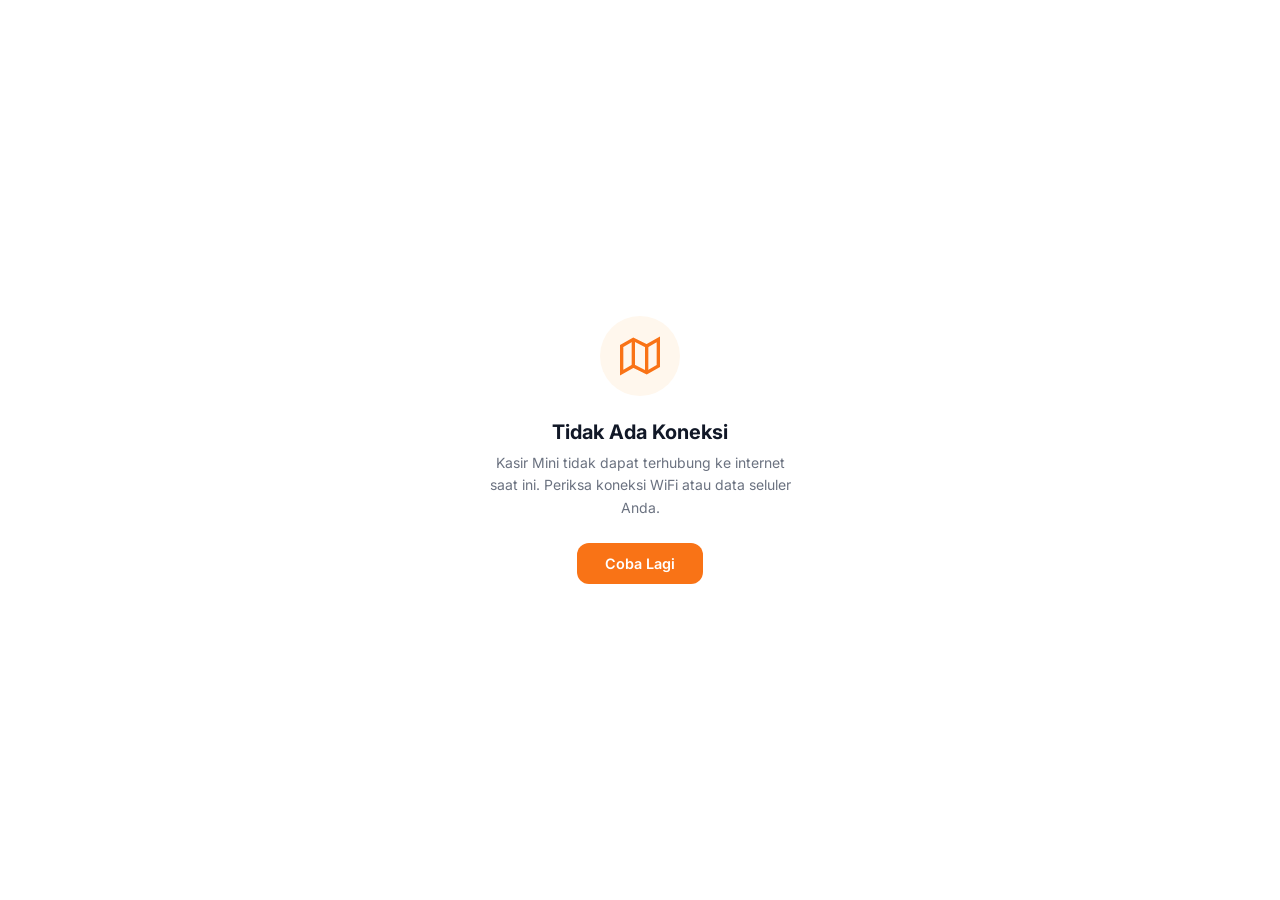
<file: offline.html>
<!DOCTYPE html>
<html lang="id">
<head>
  <meta charset="UTF-8">
  <meta name="viewport" content="width=device-width, initial-scale=1.0">
  <title>Kasir Mini — Offline</title>
  <link href="https://fonts.googleapis.com/css2?family=Inter:wght@400;500;600;700&display=swap" rel="stylesheet">
  <style>
    * { box-sizing: border-box; margin: 0; padding: 0; }
    body {
      font-family: 'Inter', sans-serif;
      background: #fff;
      display: flex;
      align-items: center;
      justify-content: center;
      min-height: 100dvh;
      padding: 24px;
      color: #111827;
    }
    .container {
      text-align: center;
      max-width: 320px;
    }
    .icon {
      width: 80px;
      height: 80px;
      background: #FFF7ED;
      border-radius: 50%;
      display: flex;
      align-items: center;
      justify-content: center;
      margin: 0 auto 24px;
    }
    h1 { font-size: 1.25rem; font-weight: 700; margin-bottom: 8px; }
    p { font-size: 0.875rem; color: #6B7280; line-height: 1.6; margin-bottom: 24px; }
    button {
      background: #F97316;
      color: #fff;
      border: none;
      padding: 12px 28px;
      border-radius: 12px;
      font-size: 0.9rem;
      font-weight: 600;
      cursor: pointer;
      font-family: inherit;
    }
    button:active { transform: scale(0.97); }
  </style>
</head>
<body>
  <div class="container">
    <div class="icon">
      <svg width="40" height="40" viewBox="0 0 24 24" fill="none" stroke="#F97316" stroke-width="2">
        <path d="M1 6v16l7-4 8 4 7-4V2l-7 4-8-4-7 4z"/>
        <path d="M8 2v16M16 6v16"/>
      </svg>
    </div>
    <h1>Tidak Ada Koneksi</h1>
    <p>Kasir Mini tidak dapat terhubung ke internet saat ini. Periksa koneksi WiFi atau data seluler Anda.</p>
    <button onclick="window.location.reload()">Coba Lagi</button>
  </div>
</body>
</html>
</file>
